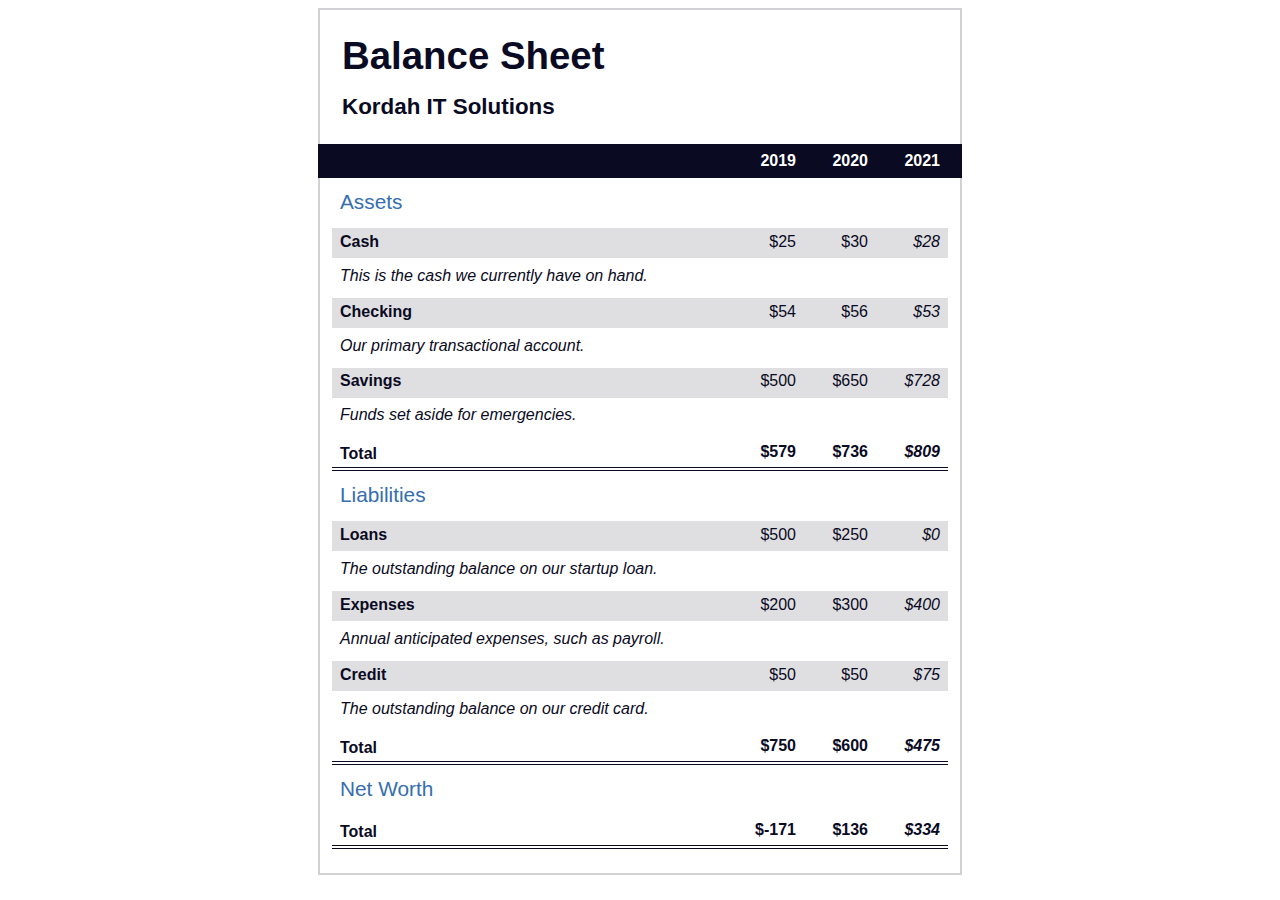
<file: Balance Sheet/index.html>
<!DOCTYPE html>
<html lang="en">
  <head>
    <meta charset="UTF-8">
    <meta name="viewport" content="width=device-width, initial-scale=1.0">
    <title>Balance Sheet</title>
    <link rel="stylesheet" href="./styles.css">
  </head>
  <body>
    <main>
      <section>
        <h1>
          <span class="flex">
            <span>Kordah IT Solutions</span>
            <span>Balance Sheet</span>
          </span>
        </h1>
        <div id="years" aria-hidden="true">
          <span class="year">2019</span>
          <span class="year">2020</span>
          <span class="year">2021</span>
        </div>
        <div class="table-wrap">
          <table>
            <caption>Assets</caption>
            <thead>
              <tr>
                <td></td>
                <th><span class="sr-only year">2019</span></th>
                <th><span class="sr-only year">2020</span></th>
                <th class="current"><span class="sr-only year">2021</span></th>
              </tr>
            </thead>
            <tbody>
              <tr class="data">
                <th>Cash <span class="description">This is the cash we currently have on hand.</span></th>
                <td>$25</td>
                <td>$30</td>
                <td class="current">$28</td>
              </tr>
              <tr class="data">
                <th>Checking <span class="description">Our primary transactional account.</span></th>
                <td>$54</td>
                <td>$56</td>
                <td class="current">$53</td>
              </tr>
              <tr class="data">
                <th>Savings <span class="description">Funds set aside for emergencies.</span></th>
                <td>$500</td>
                <td>$650</td>
                <td class="current">$728</td>
              </tr>
              <tr class="total">
                <th>Total <span class="sr-only">Assets</span></th>
                <td>$579</td>
                <td>$736</td>
                <td class="current">$809</td>
              </tr>
            </tbody>
          </table>
          <table>
            <caption>Liabilities</caption>
            <thead>
              <tr>
              <td></td>
              <th><span class="sr-only">2019</span></th>
              <th><span class="sr-only">2020</span></th>
              <th><span class="sr-only">2021</span></th>
              </tr>
            </thead>
            <tbody>
              <tr class="data">
                <th>Loans <span class="description">The outstanding balance on our startup loan.</span></th>
                <td>$500</td>
                <td>$250</td>
                <td class="current">$0</td>
              </tr>
              <tr class="data">
                <th>Expenses <span class="description">Annual anticipated expenses, such as payroll.</span></th>
                <td>$200</td>
                <td>$300</td>
                <td class="current">$400</td>
              </tr>
              <tr class="data">
                <th>Credit <span class="description">The outstanding balance on our credit card.</span></th>
                <td>$50</td>
                <td>$50</td>
                <td class="current">$75</td>
              </tr>
              <tr class="total">
                <th>Total <span class="sr-only">Liabilities</span></th>
                <td>$750</td>
                <td>$600</td>
                <td class="current">$475</td>
              </tr>
            </tbody>
          </table>
          <table>
            <caption>Net Worth</caption>
            <thead>
              <tr>
              <td></td>
              <th><span class="sr-only">2019</span></th>
              <th><span class="sr-only">2020</span></th>
              <th><span class="sr-only">2021</span></th>
              </tr>
            </thead>
            <tbody>
              <tr class="total">
                <th>Total <span class="sr-only">Net Worth</span></th>
                <td>$-171</td>
                <td>$136</td>
                <td class="current">$334</td>
              </tr>
            </tbody>
          </table>
        </div>
      </section>
    </main>
  </body>
</html>
</file>
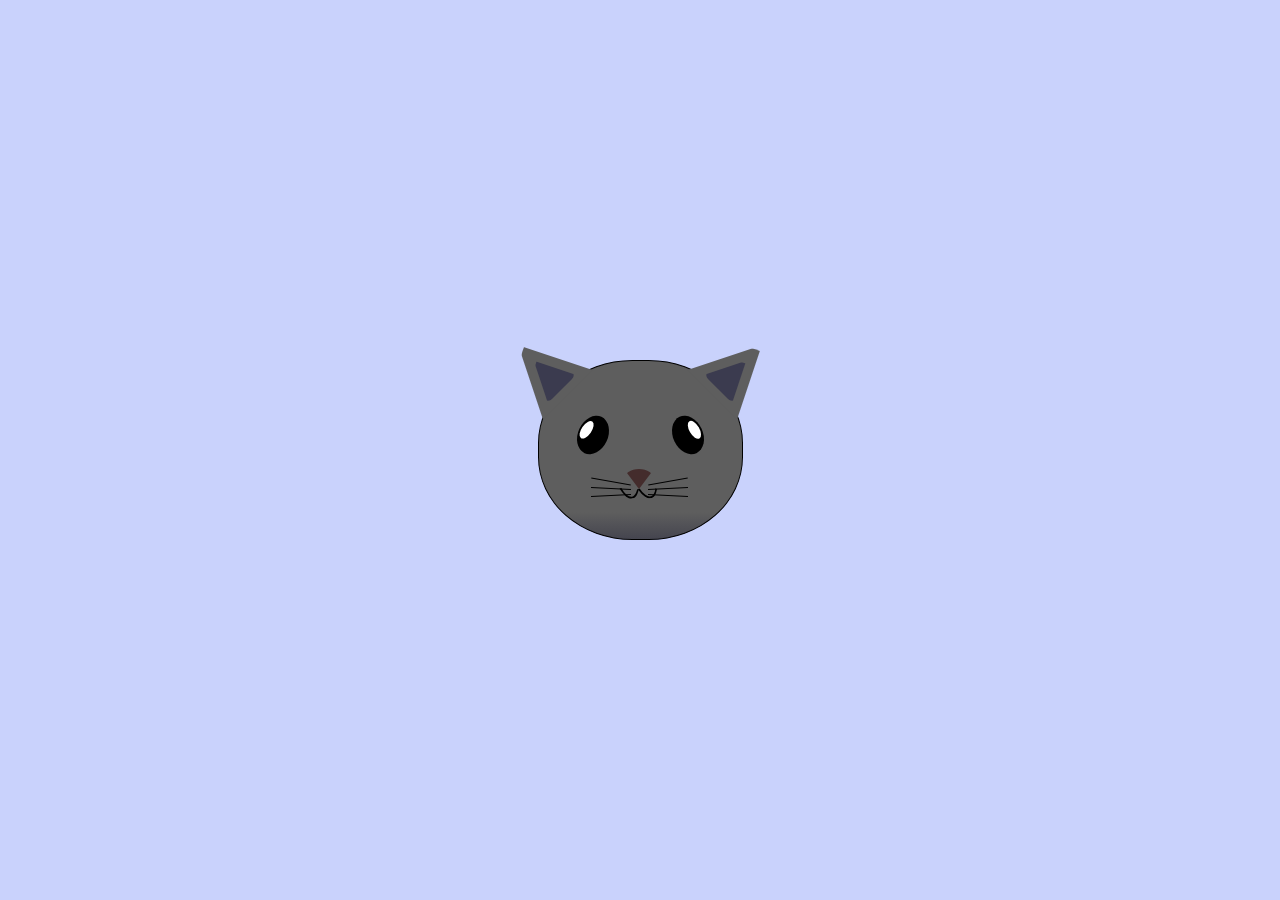
<file: Cat Face/index.html>
<!DOCTYPE html>
<html lang="en">
<head>
    <meta charset="UTF-8">
    <title>fCC Cat Painting</title>
    <link rel="stylesheet" href="./styles.css">
</head>
<body>
    <main>
      <div class="cat-head">
        <div class="cat-ears">
          <div class="cat-left-ear">
            <div class="cat-left-inner-ear"></div>
          </div>
          <div class="cat-right-ear">
            <div class="cat-right-inner-ear"></div>
          </div>
        </div>

        <div class="cat-eyes">
          <div class="cat-left-eye">
            <div class="cat-left-inner-eye"></div>
          </div>
          <div class="cat-right-eye">
            <div class="cat-right-inner-eye"></div>
          </div>
        </div>
        
        <div class="cat-nose"></div>

        <div class="cat-mouth">
          <div class="cat-mouth-line-left"></div>
          <div class="cat-mouth-line-right"></div>
        </div>

        <div class="cat-whiskers">
          <div class="cat-whiskers-left">
            <div class="cat-whisker-left-top"></div>
            <div class="cat-whisker-left-middle"></div>
            <div class="cat-whisker-left-bottom"></div>
          </div>
          <div class="cat-whiskers-right">
            <div class="cat-whisker-right-top"></div>
            <div class="cat-whisker-right-middle"></div>
            <div class="cat-whisker-right-bottom"></div>
          </div>
        </div>

      </div>
    </main>
</body>
</html>
</file>
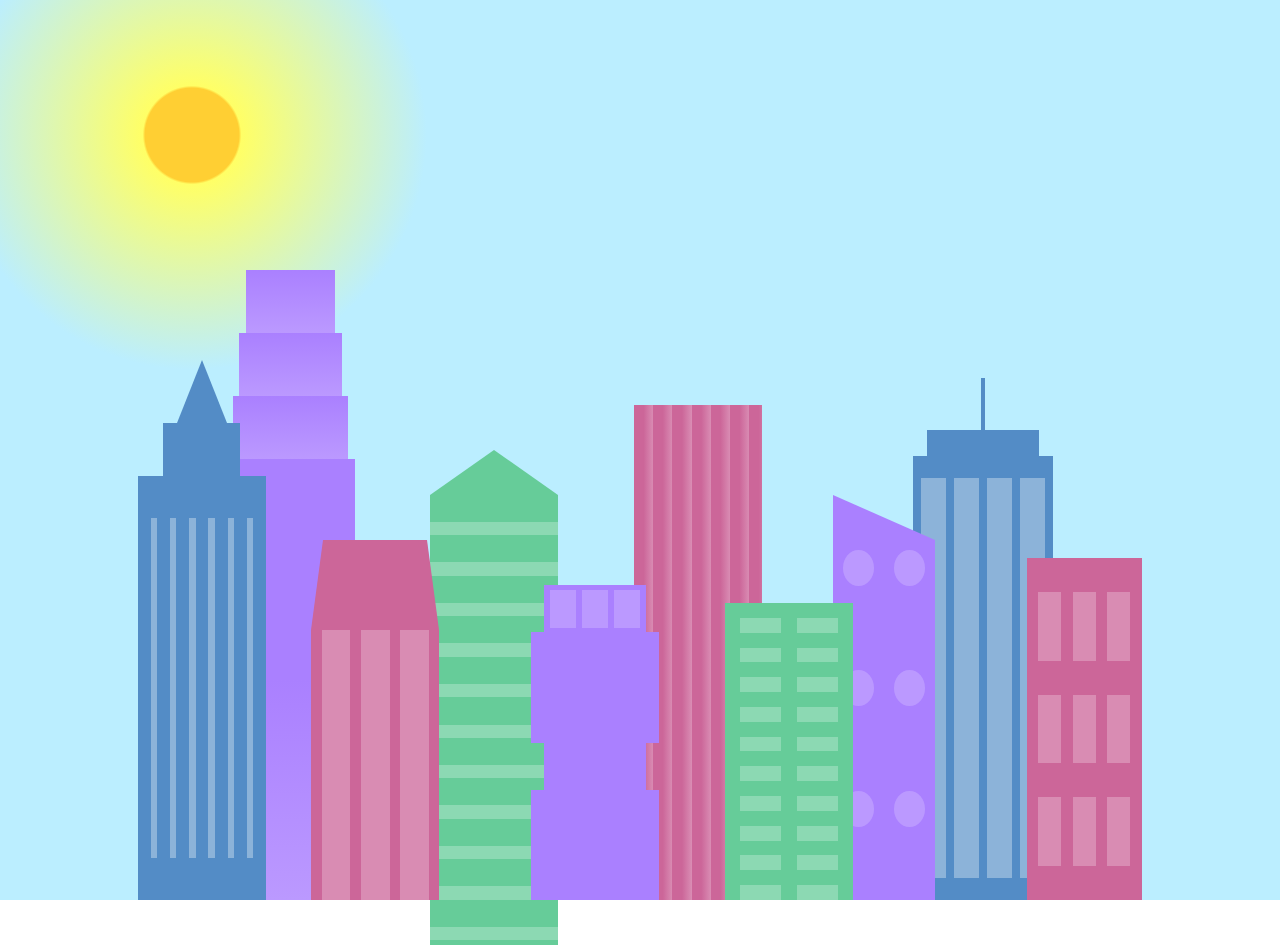
<file: City Skyline/index.html>
<!DOCTYPE html>
<html lang="en">    
  <head>
    <meta charset="UTF-8">
    <title>City Skyline</title>
    <link href="styles.css" rel="stylesheet" />   
  </head>

  <body>
    <div class="background-buildings sky">
      <div></div>
      <div></div>
      <div class="bb1 building-wrap">
        <div class="bb1a bb1-window"></div>
        <div class="bb1b bb1-window"></div>
        <div class="bb1c bb1-window"></div>
        <div class="bb1d"></div>
      </div>
      <div class="bb2">
        <div class="bb2a"></div>
        <div class="bb2b"></div>
      </div>
      <div class="bb3"></div>
      <div></div>
      <div class="bb4 building-wrap">
        <div class="bb4a"></div>
        <div class="bb4b"></div>
        <div class="bb4c window-wrap">
          <div class="bb4-window"></div>
          <div class="bb4-window"></div>
          <div class="bb4-window"></div>
          <div class="bb4-window"></div>
        </div>
      </div>
      <div></div>
      <div></div>
    </div>

    <div class="foreground-buildings">
      <div></div>
      <div></div>
      <div class="fb1 building-wrap">
        <div class="fb1a"></div>
        <div class="fb1b"></div>
        <div class="fb1c"></div>
      </div>
      <div class="fb2">
        <div class="fb2a"></div>
        <div class="fb2b window-wrap">
          <div class="fb2-window"></div>
          <div class="fb2-window"></div>
          <div class="fb2-window"></div>
        </div>
      </div>
      <div></div>
      <div class="fb3 building-wrap">
        <div class="fb3a window-wrap">
          <div class="fb3-window"></div>
          <div class="fb3-window"></div>
          <div class="fb3-window"></div>
        </div>
        <div class="fb3b"></div>
        <div class="fb3a"></div>
        <div class="fb3b"></div>
      </div>
      <div class="fb4">
        <div class="fb4a"></div>
        <div class="fb4b">
          <div class="fb4-window"></div>
          <div class="fb4-window"></div>
          <div class="fb4-window"></div>
          <div class="fb4-window"></div>
          <div class="fb4-window"></div>
          <div class="fb4-window"></div>
        </div>
      </div>
      <div class="fb5"></div>
      <div class="fb6"></div>
      <div></div>
      <div></div>
    </div>
  </body>
</html>
</file>
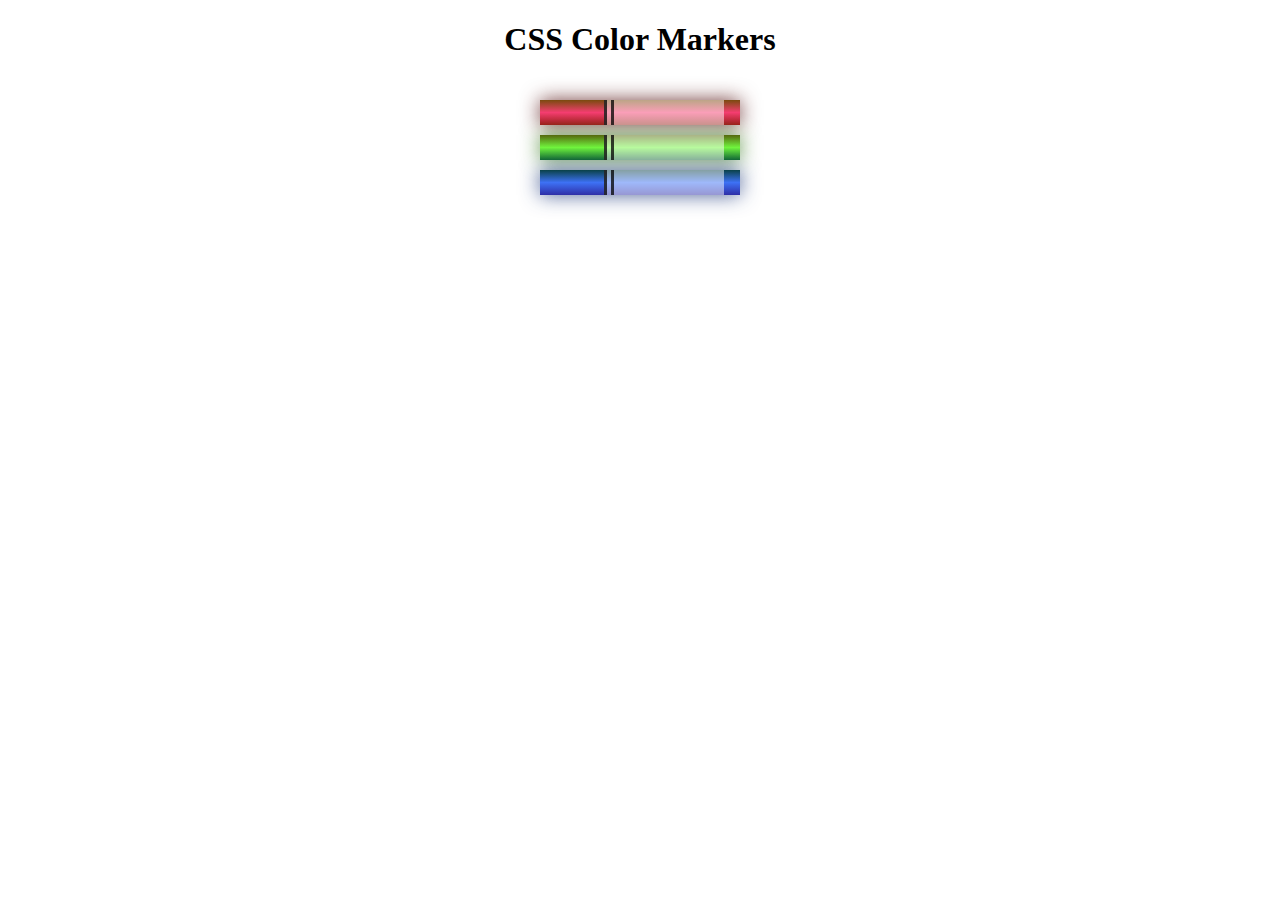
<file: Color Markers/index.html>
<!DOCTYPE html>
<html lang="en">
  <head>
    <meta charset="utf-8">
    <meta name="viewport" content="width=device-width, initial-scale=1.0">
    <title>Colored Markers</title>
    <link rel="stylesheet" href="styles.css">
  </head>
  <body>
    <h1>CSS Color Markers</h1>
    <div class="container">
      <div class="marker red">
        <div class="cap"></div>
        <div class="sleeve"></div>
      </div>
      <div class="marker green">
        <div class="cap"></div>
        <div class="sleeve"></div>
      </div>
      <div class="marker blue">
        <div class="cap"></div>
        <div class="sleeve"></div>
      </div>
    </div>
  </body>
</html>
</file>
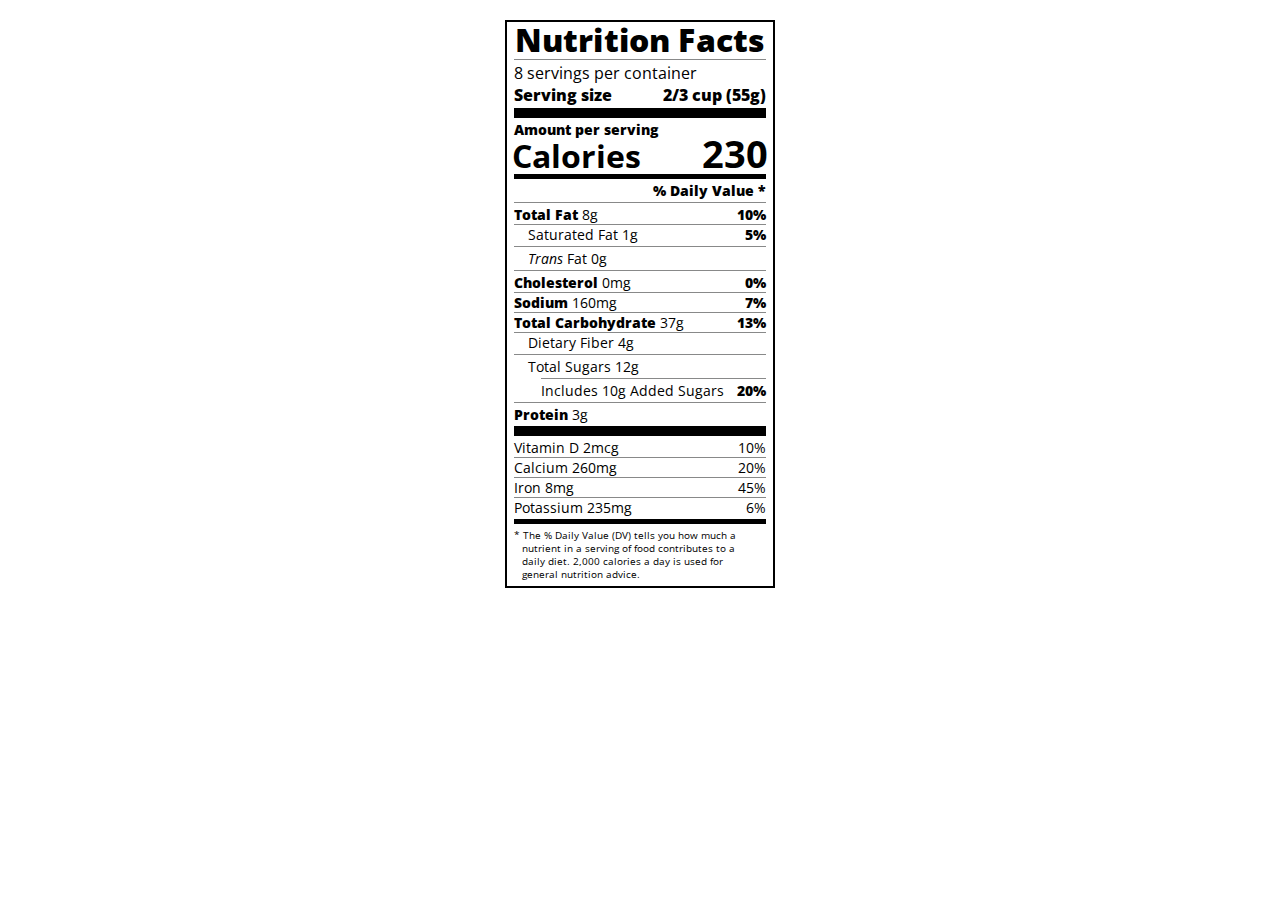
<file: Nutrition Label/index.html>
<!DOCTYPE html>
<html lang="en">

<head>
  <meta charset="UTF-8">
  <title>Nutrition Label</title>
  <link href="https://fonts.googleapis.com/css?family=Open+Sans:400,700,800" rel="stylesheet">
  <link href="./styles.css" rel="stylesheet">
</head>

<body>
  <div class="label">
    <header>
      <h1 class="bold">Nutrition Facts</h1>
      <div class="divider"></div>
      <p>8 servings per container</p>
      <p class="bold">Serving size <span>2/3 cup (55g)</span></p>
    </header>
    <div class="divider large"></div>
    <div class="calories-info">
      <div class="left-container">
        <h2 class="bold small-text">Amount per serving</h2>
        <p>Calories</p>
      </div>
      <span>230</span>
    </div>
    <div class="divider medium"></div>
    <div class="daily-value small-text">
      <p class="bold right no-divider">% Daily Value *</p>
      <div class="divider"></div>
      <p><span><span class="bold">Total Fat</span> 8g</span> <span class="bold">10%</span></p>
      <p class="indent no-divider">Saturated Fat 1g <span class="bold">5%</span></p>
      <div class="divider"></div>
      <p class="indent no-divider"><span><i>Trans</i> Fat 0g</span></p>
      <div class="divider"></div>
      <p><span><span class="bold">Cholesterol</span> 0mg</span> <span class="bold">0%</span></p>
      <p><span><span class="bold">Sodium</span> 160mg</span> <span class="bold">7%</span></p>
      <p><span><span class="bold">Total Carbohydrate</span> 37g</span> <span class="bold">13%</span></p>
      <p class="indent no-divider">Dietary Fiber 4g</p>
      <div class="divider"></div>
      <p class="indent no-divider">Total Sugars 12g</p>
      <div class="divider double-indent"></div>
      <p class="double-indent no-divider">Includes 10g Added Sugars <span class="bold">20%</span></p>
      <div class="divider"></div>
      <p class="no-divider"><span><span class="bold">Protein</span> 3g</span></p>
      <div class="divider large"></div>
      <p>Vitamin D 2mcg <span>10%</span></p>
      <p>Calcium 260mg <span>20%</span></p>
      <p>Iron 8mg <span>45%</span></p>
      <p class="no-divider">Potassium 235mg <span>6%</span></p>
    </div>
    <div class="divider medium"></div>
    <p class="note">* The % Daily Value (DV) tells you how much a nutrient in a serving of food contributes to a daily
      diet. 2,000 calories a day is used for general nutrition advice.</p>
  </div>
</body>
</html>
</file>
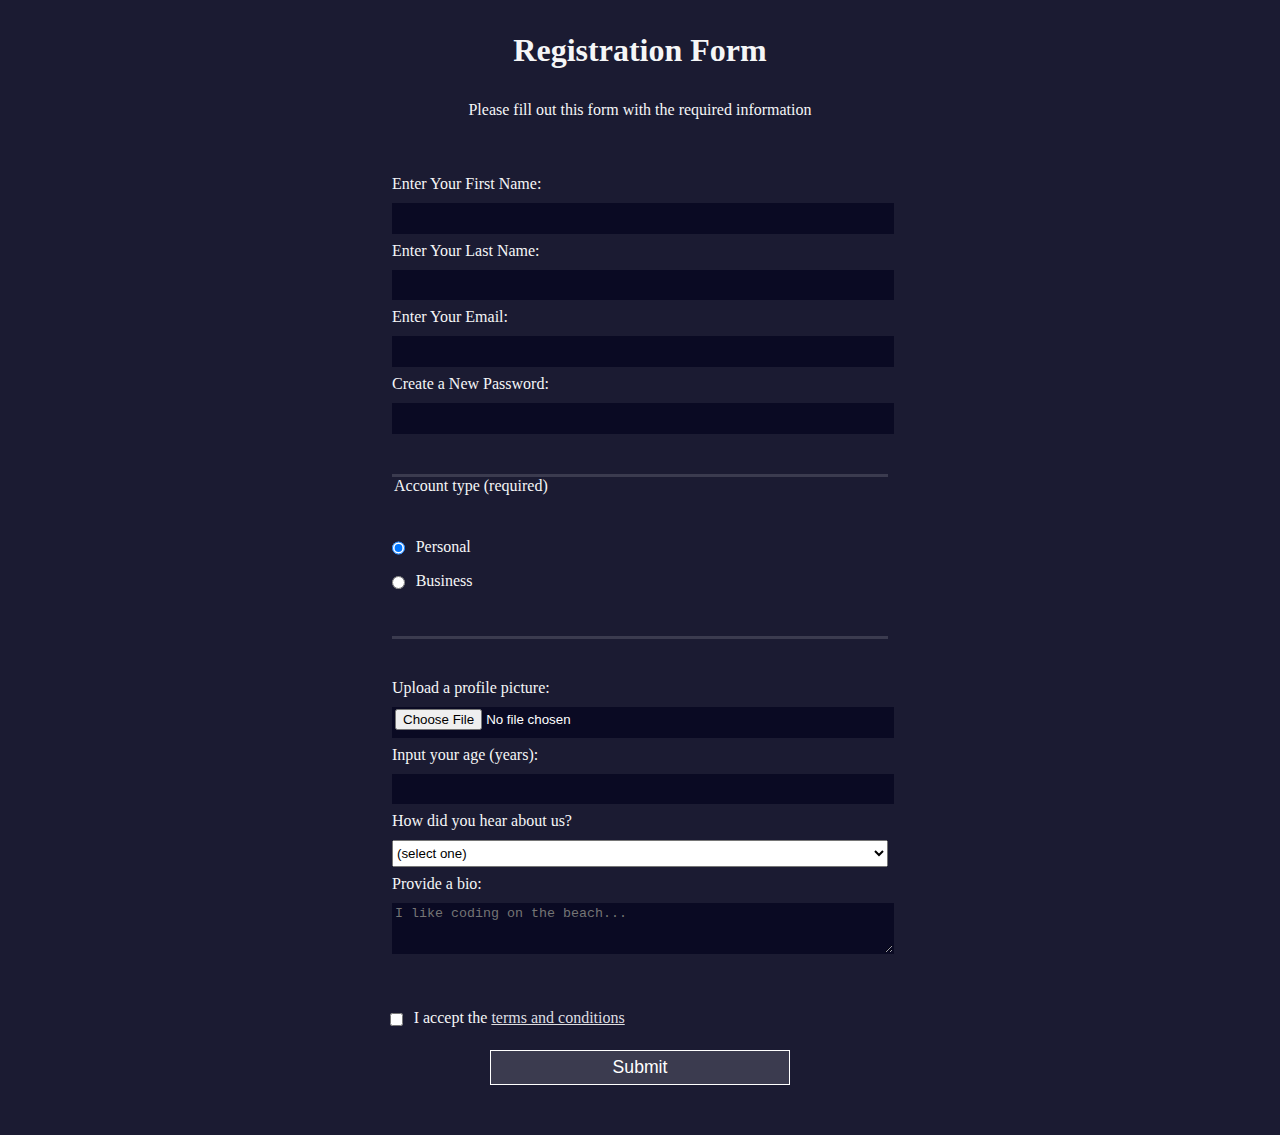
<file: Registration Form/index.html>
<!DOCTYPE html>
<html lang="en">
  <head>
    <meta charset="UTF-8">
    <title>Registration Form</title>
    <link rel="stylesheet" href="styles.css" />
  </head>
  <body>
    <h1>Registration Form</h1>
    <p>Please fill out this form with the required information</p>
    <form method="post" action='https://register-demo.freecodecamp.org'>
      <fieldset>
        <label for="first-name">Enter Your First Name: <input id="first-name" name="first-name" type="text" required /></label>
        <label for="last-name">Enter Your Last Name: <input id="last-name" name="last-name" type="text" required /></label>
        <label for="email">Enter Your Email: <input id="email" name="email" type="email" required /></label>
        <label for="new-password">Create a New Password: <input id="new-password" name="new-password" type="password" pattern="[a-z0-5]{8,}" required /></label>
      </fieldset>
      <fieldset>
        <legend>Account type (required)</legend>
        <label for="personal-account"><input id="personal-account" type="radio" name="account-type" class="inline" checked /> Personal</label>
        <label for="business-account"><input id="business-account" type="radio" name="account-type" class="inline" /> Business</label>
      </fieldset>
      <fieldset>
        <label for="profile-picture">Upload a profile picture: <input id="profile-picture" type="file" name="file" /></label>
        <label for="age">Input your age (years): <input id="age" type="number" name="age" min="13" max="120" /></label>
        <label for="referrer">How did you hear about us?
          <select id="referrer" name="referrer">
            <option value="">(select one)</option>
            <option value="1">freeCodeCamp News</option>
            <option value="2">freeCodeCamp YouTube Channel</option>
            <option value="3">freeCodeCamp Forum</option>
            <option value="4">Other</option>
          </select>
        </label>
        <label for="bio">Provide a bio:
          <textarea id="bio" name="bio" rows="3" cols="30" placeholder="I like coding on the beach..."></textarea>
        </label>
      </fieldset>
      <label for="terms-and-conditions">
        <input class="inline" id="terms-and-conditions" type="checkbox" required name="terms-and-conditions" /> I accept the <a href="https://www.freecodecamp.org/news/terms-of-service/">terms and conditions</a>
      </label>
      <input type="submit" value="Submit" />
    </form>
  </body>
</html>
</file>
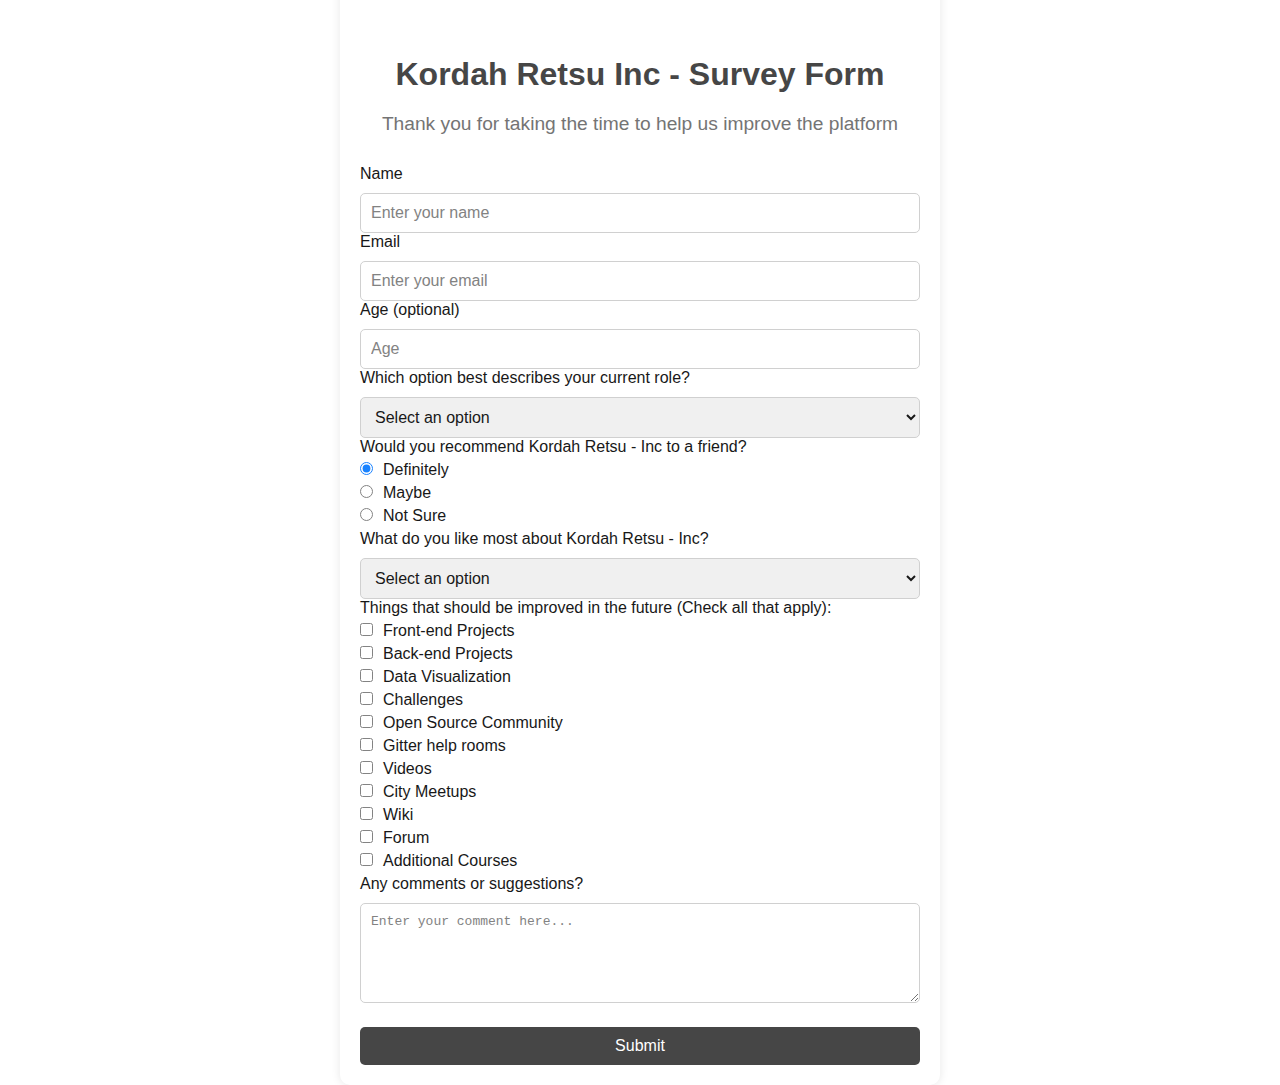
<file: Survey Form/index.html>
<!DOCTYPE html>
<html lang="en">
<head>
    <meta charset="UTF-8">
    <meta name="viewport" content="width=device-width, initial-scale=1.0">
    <title>Survey Form</title>
    <link rel="stylesheet" href="styles.css">
</head>
<body>
    <div class="container">
        <header>
            <h1 id="title">Kordah Retsu Inc - Survey Form</h1>
            <p id="description">Thank you for taking the time to help us improve the platform</p>
        </header>

        <form id="survey-form">
            <div class="form-group">
                <label id="name-label" for="name">Name</label>
                <input id="name" type="text" name="name" placeholder="Enter your name" required>
            </div>

            <div class="form-group">
                <label id="email-label" for="email">Email</label>
                <input id="email" type="email" name="email" placeholder="Enter your email" required>
            </div>

            <div class="form-group">
                <label id="number-label" for="age">Age <span>(optional)</span></label>
                <input id="age" type="number" name="age" min="10" max="99" placeholder="Age">
            </div>

            <div class="form-group">
                <label for="role">Which option best describes your current role?</label>
                <select id="dropdown" name="role" required>
                    <option disabled selected value>Select an option</option>
                    <option value="student">Student</option>
                    <option value="job">Full Time Job</option>
                    <option value="learner">Full Time Learner</option>
                    <option value="preferNo">Prefer not to say</option>
                    <option value="other">Other</option>
                </select>
            </div>

            <div class="form-group">
                <label for="recommend">Would you recommend Kordah Retsu - Inc to a friend?</label>
                <label><input name="user-recommend" value="definitely" type="radio" class="input-radio" checked>Definitely</label>
                <label><input name="user-recommend" value="maybe" type="radio" class="input-radio">Maybe</label>
                <label><input name="user-recommend" value="not-sure" type="radio" class="input-radio">Not Sure</label>
            </div>

            <div class="form-group">
                <label for="most-like">What do you like most about Kordah Retsu - Inc?</label>
                <select id="most-like" name="mostLike" required>
                    <option disabled selected value>Select an option</option>
                    <option value="challenges">Challenges</option>
                    <option value="projects">Projects</option>
                    <option value="community">Community</option>
                    <option value="openSource">Open Source</option>
                </select>
            </div>

            <div class="form-group">
                <label for="improve">Things that should be improved in the future (Check all that apply):</label>
                <label><input name="prefer" value="front-end-projects" type="checkbox" class="input-checkbox">Front-end Projects</label>
                <label><input name="prefer" value="back-end-projects" type="checkbox" class="input-checkbox">Back-end Projects</label>
                <label><input name="prefer" value="data-visualization" type="checkbox" class="input-checkbox">Data Visualization</label>
                <label><input name="prefer" value="challenges" type="checkbox" class="input-checkbox">Challenges</label>
                <label><input name="prefer" value="open-source-community" type="checkbox" class="input-checkbox">Open Source Community</label>
                <label><input name="prefer" value="gitter-help-rooms" type="checkbox" class="input-checkbox">Gitter help rooms</label>
                <label><input name="prefer" value="videos" type="checkbox" class="input-checkbox">Videos</label>
                <label><input name="prefer" value="city-meetups" type="checkbox" class="input-checkbox">City Meetups</label>
                <label><input name="prefer" value="wiki" type="checkbox" class="input-checkbox">Wiki</label>
                <label><input name="prefer" value="forum" type="checkbox" class="input-checkbox">Forum</label>
                <label><input name="prefer" value="additional-courses" type="checkbox" class="input-checkbox">Additional Courses</label>
            </div>

            <div class="form-group">
                <label for="comments">Any comments or suggestions?</label>
                <textarea id="comments" class="input-textarea" name="comment" placeholder="Enter your comment here..."></textarea>
            </div>

            <div class="form-group">
                <button type="submit" id="submit">Submit</button>
            </div>
        </form>
    </div>
</body>
</html>
</file>
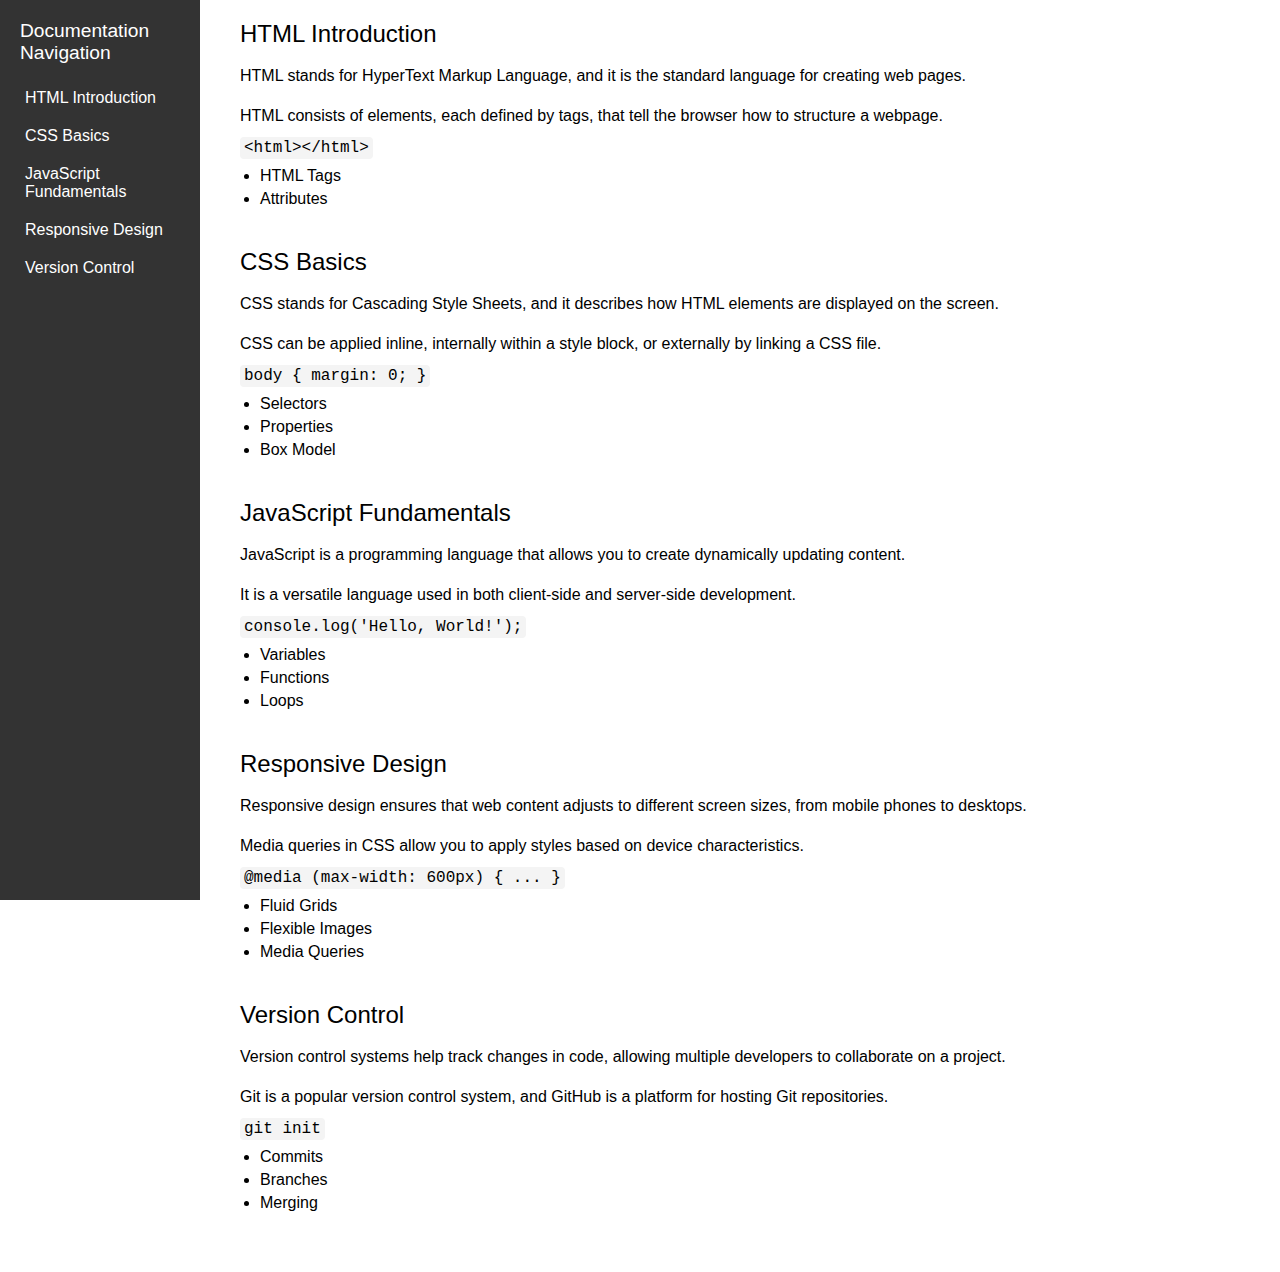
<file: Technical Documentation Page/index.html>
<!DOCTYPE html>
<html lang="en">
<head>
  <meta charset="UTF-8">
  <meta name="viewport" content="width=device-width, initial-scale=1.0">
  <title>Technical Documentation</title>
  <link rel="stylesheet" href="styles.css">
</head>
<body>
  <!-- Navigation bar -->
  <nav id="navbar">
    <header>Documentation Navigation</header>
    <a class="nav-link" href="#HTML_Introduction">HTML Introduction</a>
    <a class="nav-link" href="#CSS_Basics">CSS Basics</a>
    <a class="nav-link" href="#JavaScript_Fundamentals">JavaScript Fundamentals</a>
    <a class="nav-link" href="#Responsive_Design">Responsive Design</a>
    <a class="nav-link" href="#Version_Control">Version Control</a>
  </nav>

  <!-- Main content -->
  <main id="main-doc">
    <!-- Section 1 -->
    <section class="main-section" id="HTML_Introduction">
      <header>HTML Introduction</header>
      <p>HTML stands for HyperText Markup Language, and it is the standard language for creating web pages.</p>
      <p>HTML consists of elements, each defined by tags, that tell the browser how to structure a webpage.</p>
      <code>&lt;html&gt;&lt;/html&gt;</code>
      <ul>
        <li>HTML Tags</li>
        <li>Attributes</li>
      </ul>
    </section>

    <!-- Section 2 -->
    <section class="main-section" id="CSS_Basics">
      <header>CSS Basics</header>
      <p>CSS stands for Cascading Style Sheets, and it describes how HTML elements are displayed on the screen.</p>
      <p>CSS can be applied inline, internally within a style block, or externally by linking a CSS file.</p>
      <code>body { margin: 0; }</code>
      <ul>
        <li>Selectors</li>
        <li>Properties</li>
        <li>Box Model</li>
      </ul>
    </section>

    <!-- Section 3 -->
    <section class="main-section" id="JavaScript_Fundamentals">
      <header>JavaScript Fundamentals</header>
      <p>JavaScript is a programming language that allows you to create dynamically updating content.</p>
      <p>It is a versatile language used in both client-side and server-side development.</p>
      <code>console.log('Hello, World!');</code>
      <ul>
        <li>Variables</li>
        <li>Functions</li>
        <li>Loops</li>
      </ul>
    </section>

    <!-- Section 4 -->
    <section class="main-section" id="Responsive_Design">
      <header>Responsive Design</header>
      <p>Responsive design ensures that web content adjusts to different screen sizes, from mobile phones to desktops.</p>
      <p>Media queries in CSS allow you to apply styles based on device characteristics.</p>
      <code>@media (max-width: 600px) { ... }</code>
      <ul>
        <li>Fluid Grids</li>
        <li>Flexible Images</li>
        <li>Media Queries</li>
      </ul>
    </section>

    <!-- Section 5 -->
    <section class="main-section" id="Version_Control">
      <header>Version Control</header>
      <p>Version control systems help track changes in code, allowing multiple developers to collaborate on a project.</p>
      <p>Git is a popular version control system, and GitHub is a platform for hosting Git repositories.</p>
      <code>git init</code>
      <ul>
        <li>Commits</li>
        <li>Branches</li>
        <li>Merging</li>
      </ul>
    </section>
  </main>

  <script>
    document.querySelectorAll('a.nav-link').forEach(anchor => {
      anchor.addEventListener('click', function(e) {
        e.preventDefault();
        document.querySelector(this.getAttribute('href')).scrollIntoView({
          behavior: 'smooth'
        });
      });
    });
  </script>
</body>
</html>
</file>
<file: Balance Sheet/styles.css>
span[class~="sr-only"] {
    border: 0 !important;
    clip: rect(1px, 1px, 1px, 1px) !important;
    clip-path: inset(50%) !important;
    height: 1px !important;
    width: 1px !important;
    position: absolute !important;
    overflow: hidden !important;
    white-space: nowrap !important;
    padding: 0 !important;
    margin: -1px !important;
  }
  
  html {
    box-sizing: border-box;
  }
  
  body {
    font-family: sans-serif;
    color: #0a0a23;
  }
  
  h1 {
    max-width: 37.25rem;
    margin: 0 auto;
    padding: 1.5rem 1.25rem;
  }
  
  h1 .flex {
    display: flex;
    flex-direction: column-reverse;
    gap: 1rem;
  }
  
  h1 .flex span:first-of-type {
    font-size: 0.7em;
  }
  
  h1 .flex span:last-of-type {
    font-size: 1.2em;
  }
  
  section {
    max-width: 40rem;
    margin: 0 auto;
    border: 2px solid #d0d0d5;
  }
  
  #years {
    display: flex;
    justify-content: flex-end;
    position: sticky;
    z-index: 999;
    top: 0;
    background: #0a0a23;
    color: #fff;
    padding: 0.5rem calc(1.25rem + 2px) 0.5rem 0;
    margin: 0 -2px;
  }
  
  #years span[class] {
    font-weight: bold;
    width: 4.5rem;
    text-align: right;
  }
  
  .table-wrap {
    padding: 0 0.75rem 1.5rem 0.75rem;
  }
  
  table {
    border-collapse: collapse;
    border: 0;
    width: 100%;
    position: relative;
    margin-top: 3rem;
  }
  
  table caption {
    color: #356eaf;
    font-size: 1.3em;
    font-weight: normal;
    position: absolute;
    top: -2.25rem;
    left: 0.5rem;
  }
  
  tbody td {
    width: 100vw;
    min-width: 4rem;
    max-width: 4rem;
  }
  
  tbody th {
    width: calc(100% - 12rem);
  }
  
  tr[class="total"] {
    border-bottom: 4px double #0a0a23;
    font-weight: bold;
  }
  
  tr[class="total"] th {
    text-align: left;
    padding: 0.5rem 0 0.25rem 0.5rem;
  }
  
  tr.total td {
    text-align: right;
    padding: 0 0.25rem;
  }
  
  tr.total td:nth-of-type(3) {
    padding-right: 0.5rem;
  }
  
  tr.total:hover {
    background-color: #99c9ff;
  }
  
  td.current {
    font-style: italic;
  }
  
  tr.data {
    background-image: linear-gradient(to bottom, #dfdfe2 1.845rem, white 1.845rem);
  }
  
  tr.data th {
    text-align: left;
    padding-top: 0.3rem;
    padding-left: 0.5rem;
  }
  
  tr.data th .description {
    display: block;
    font-weight: normal;
    font-style: italic;
    padding: 1rem 0 0.75rem;
    margin-right: -13.5rem;
  }
  
  tr.data td {
    vertical-align: top;
    padding: 0.3rem 0.25rem 0;
    text-align: right;
  }
  
  tr.data td:last-of-type{
    padding-right:0.5rem;
  }
</file>
<file: Cat Face/styles.css>
* {
    box-sizing: border-box;
  }
  
  body {
    background-color: #c9d2fc;
  }
  
  .cat-head {
    position: absolute;
    right: 0;
    left: 0;
    top: 0;
    bottom: 0;
    margin: auto;
    background: linear-gradient(#5e5e5e 85%, #45454f 100%);
    width: 205px;
    height: 180px;
    border: 1px solid #000;
    border-radius: 46%;
  }
  
  .cat-left-ear {
    position: absolute;
    top: -26px;
    left: -31px;
    z-index: 1;
    border-top-left-radius: 90px;
    border-top-right-radius: 10px;
    transform: rotate(-45deg);
    border-left: 35px solid transparent;
    border-right: 35px solid transparent;
    border-bottom: 70px solid #5e5e5e;
  }
  
  .cat-right-ear {
    position: absolute;
    top: -26px;
    left: 163px;
    z-index: 1;
    transform: rotate(45deg);
    border-top-left-radius: 90px;
    border-top-right-radius: 10px;
    border-left: 35px solid transparent;
    border-right: 35px solid transparent;
    border-bottom: 70px solid #5e5e5e;
  }
  
  .cat-left-inner-ear {
    position: absolute;
    top: 22px;
    left: -20px;
    border-top-left-radius: 90px;
    border-top-right-radius: 10px;
    border-bottom-right-radius: 40%;
    border-bottom-left-radius: 40%;
    border-left: 20px solid transparent;
    border-right: 20px solid transparent;
    border-bottom: 40px solid #3b3b4f;
  }
  
  .cat-right-inner-ear {
    position: absolute;
    top: 22px;
    left: -20px;
    border-top-left-radius: 90px;
    border-top-right-radius: 10px;
    border-bottom-right-radius: 40%;
    border-bottom-left-radius: 40%;
    border-left: 20px solid transparent;
    border-right: 20px solid transparent;
    border-bottom: 40px solid #3b3b4f;
  }
  
  .cat-left-eye {
    position: absolute;
    top: 54px;
    left: 39px;
    border-radius: 60%;
    transform: rotate(25deg);
    width: 30px;
    height: 40px;
    background-color: #000;
  }
  
  .cat-right-eye {
    position: absolute;
    top: 54px;
    left: 134px;
    border-radius: 60%;
    transform: rotate(-25deg);
    width: 30px;
    height: 40px;
    background-color: #000;
  }
  
  .cat-left-inner-eye {
    position: absolute;
    top: 8px;
    left: 2px;
    width: 10px;
    height: 20px;
    transform: rotate(10deg);
    background-color: #fff;
    border-radius: 60%;
  }
  
  .cat-right-inner-eye {
    position: absolute;
    top: 8px;
    left: 18px;
    transform: rotate(-5deg);
    width: 10px;
    height: 20px;
    background-color: #fff;
    border-radius: 60%;
  }
  
  .cat-nose {
    position: absolute;
    top: 108px;
    left: 85px;
    border-top-left-radius: 50%;
    border-bottom-right-radius: 50%;
    border-bottom-left-radius: 50%;
    transform: rotate(180deg);
    border-left: 15px solid transparent;
    border-right: 15px solid transparent;
    border-bottom: 20px solid #442c2c;
  }
  
  .cat-mouth div {
    width: 30px;
    height: 50px;
    border: 2px solid #000;
    border-radius: 190%/190px 150px 0 0;
    border-color: black transparent transparent transparent;
  }
  
  .cat-mouth-line-left {
    position: absolute;
    top: 88px;
    left: 74px;
    transform: rotate(170deg);
  }
  
  .cat-mouth-line-right {
    position: absolute;
    top: 88px;
    left: 91px;
    transform: rotate(165deg);
  }
  
  .cat-whiskers-left div {
    width: 40px;
    height: 1px;
    background-color: #000;
  }
  
  .cat-whiskers-right div {
    width: 40px;
    height: 1px;
    background-color: #000;
  }
  
  .cat-whisker-left-top {
    position: absolute;
    top: 120px;
    left: 52px;
    transform: rotate(10deg);
  }
  
  .cat-whisker-left-middle {
    position: absolute;
    top: 127px;
    left: 52px;
    transform: rotate(3deg);
  }
  
  .cat-whisker-left-bottom {
    position: absolute;
    top: 134px;
    left: 52px;
    transform: rotate(-3deg);
  }
  
  .cat-whisker-right-top {
    position: absolute;
    top: 120px;
    left: 109px;
    transform: rotate(-10deg);
  }
  
  .cat-whisker-right-middle {
    position: absolute;
    top: 127px;
    left: 109px;
    transform: rotate(-3deg);
  }
  
  .cat-whisker-right-bottom {
    position: absolute;
    top: 134px;
    left: 109px;
    transform:rotate(3deg)
  }
</file>
<file: City Skyline/styles.css>
:root {
    --building-color1: #aa80ff;
    --building-color2: #66cc99;
    --building-color3: #cc6699;
    --building-color4: #538cc6;
    --window-color1: #bb99ff;
    --window-color2: #8cd9b3;
    --window-color3: #d98cb3;
    --window-color4: #8cb3d9;
  }
  
  * {
    box-sizing: border-box;
  }
  
  body {
    height: 100vh;
    margin: 0;
    overflow: hidden;
  }
  
  .background-buildings, .foreground-buildings {
    width: 100%;
    height: 100%;
    display: flex;
    align-items: flex-end;
    justify-content: space-evenly;
    position: absolute;
    top: 0;
  }
  
  .building-wrap {
    display: flex;
    flex-direction: column;
    align-items: center;
  }
  
  .window-wrap {
    display: flex;
    align-items: center;
    justify-content: space-evenly;
  }
  
  .sky {
    background: radial-gradient(
        closest-corner circle at 15% 15%,
        #ffcf33,
        #ffcf33 20%,
        #ffff66 21%,
        #bbeeff 100%
      );
  }
  
  /* BACKGROUND BUILDINGS - "bb" stands for "background building" */
  .bb1 {
    width: 10%;
    height: 70%;
  }
  
  .bb1a {
    width: 70%;
  }
    
  .bb1b {
    width: 80%;
  }
    
  .bb1c {
    width: 90%;
  }
  
  .bb1d {
    width: 100%;
    height: 70%;
    background: linear-gradient(
        var(--building-color1) 50%,
        var(--window-color1)
      );
  }
  
  .bb1-window {
    height: 10%;
    background: linear-gradient(
        var(--building-color1),
        var(--window-color1)
      );
  }
  
  .bb2 {
    width: 10%;
    height: 50%;
  }
  
  .bb2a {
    border-bottom: 5vh solid var(--building-color2);
    border-left: 5vw solid transparent;
    border-right: 5vw solid transparent;
  }
  
  .bb2b {
    width: 100%;
    height: 100%;
    background: repeating-linear-gradient(
        var(--building-color2),
        var(--building-color2) 6%,
        var(--window-color2) 6%,
        var(--window-color2) 9%
      );
  }
  
  .bb3 {
    width: 10%;
    height: 55%;
    background: repeating-linear-gradient(
        90deg,
        var(--building-color3),
        var(--building-color3),
        var(--window-color3) 15%
      );
  }
  
  .bb4 {
    width: 11%;
    height: 58%;
  }
  
  .bb4a {
    width: 3%;
    height: 10%;
    background-color: var(--building-color4);
  }
  
  .bb4b {
    width: 80%;
    height: 5%;
    background-color: var(--building-color4);
  }
    
  .bb4c {
    width: 100%;
    height: 85%;
    background-color: var(--building-color4);
  }
  
  .bb4-window {
    width: 18%;
    height: 90%;
    background-color: var(--window-color4);
  }
  
  /* FOREGROUND BUILDINGS - "fb" stands for "foreground building" */
  .fb1 {
    width: 10%;
    height: 60%;
  }
  
  .fb1a {
    border-bottom: 7vh solid var(--building-color4);
    border-left: 2vw solid transparent;
    border-right: 2vw solid transparent;
  }
  
  .fb1b {
    width: 60%;
    height: 10%;
    background-color: var(--building-color4);
  }
    
  .fb1c {
    width: 100%;
    height: 80%;
    background: repeating-linear-gradient(
        90deg,
        var(--building-color4),
        var(--building-color4) 10%,
        transparent 10%,
        transparent 15%
      ),
      repeating-linear-gradient(
        var(--building-color4),
        var(--building-color4) 10%,
        var(--window-color4) 10%,
        var(--window-color4) 90%
      );
  }
  
  .fb2 {
    width: 10%;
    height: 40%;
  }
  
  .fb2a {
    width: 100%;
    border-bottom: 10vh solid var(--building-color3);
    border-left: 1vw solid transparent;
    border-right: 1vw solid transparent;
  }
  
  .fb2b {
    width: 100%;
    height: 75%;
    background-color: var(--building-color3);
  }
  
  .fb2-window {
    width: 22%;
    height: 100%;
    background-color: var(--window-color3);
  }
  
  .fb3 {
    width: 10%;
    height: 35%;
  }
    
  .fb3a {
    width: 80%;
    height: 15%;
    background-color: var(--building-color1);
  }
    
  .fb3b {
    width: 100%;
    height: 35%;
    background-color: var(--building-color1);
  }
  
  .fb3-window {
    width: 25%;
    height: 80%;
    background-color: var(--window-color1);
  }
  
  .fb4 {
    width: 8%;
    height: 45%;
    position: relative;
    left: 10%;
  }
  
  .fb4a {
    border-top: 5vh solid transparent;
    border-left: 8vw solid var(--building-color1);
  }
  
  .fb4b {
    width: 100%;
    height: 89%;
    background-color: var(--building-color1);
    display: flex;
    flex-wrap: wrap;
  }
  
  .fb4-window {
    width: 30%;
    height: 10%;
    border-radius: 50%;
    background-color: var(--window-color1);
    margin: 10%;
  }
  
  .fb5 {
    width: 10%;
    height: 33%;
    position: relative;
    right: 10%;
    background: repeating-linear-gradient(
        var(--building-color2),
        var(--building-color2) 5%,
        transparent 5%,
        transparent 10%
      ),
      repeating-linear-gradient(
        90deg,
        var(--building-color2),
        var(--building-color2) 12%,
        var(--window-color2) 12%,
        var(--window-color2) 44%
      );
  }
  
  .fb6 {
    width: 9%;
    height: 38%;
    background: repeating-linear-gradient(
        90deg,
        var(--building-color3),
        var(--building-color3) 10%,
        transparent 10%,
        transparent 30%
      ),
      repeating-linear-gradient(
        var(--building-color3),
        var(--building-color3) 10%,
        var(--window-color3) 10%,
        var(--window-color3) 30%
      );
  }
  
  @media (max-width: 1000px) {
    :root {
      --building-color1: #000;
      --building-color2: #000;
      --building-color3: #000;
      --building-color4: #000;
      --window-color1:#777;
      --window-color2:#777;
      --window-color3:#777;
      --window-color4:#777;
    }
    .sky {
      background: radial-gradient(
          closest-corner circle at 15% 15%,
          #ccc,
          #ccc 20%,
          #445 21%,
          #223 100%
        );
    }
  }
</file>
<file: Color Markers/styles.css>
h1 {
  text-align: center;
}

.container {
  background-color: rgb(255, 255, 255);
  padding: 10px 0;
}

.marker {
  width: 200px;
  height: 25px;
  margin: 10px auto;
}

.cap {
  width: 60px;
  height: 25px;
}

.sleeve {
  width: 110px;
  height: 25px;
  background-color: rgba(255, 255, 255, 0.5);
  border-left: 10px double rgba(0, 0, 0, 0.75);
}

.cap, .sleeve {
  display: inline-block;
}

.red {
  background: linear-gradient(rgb(122, 74, 14), rgb(245, 62, 113), rgb(162, 27, 27));
  box-shadow: 0 0 20px 0 rgba(83, 14, 14, 0.8);
}

.green {
  background: linear-gradient(#55680D, #71F53E, #116C31);
  box-shadow: 0 0 20px 0 #3B7E20CC;
}

.blue {
  background: linear-gradient(hsl(186, 76%, 16%), hsl(223, 90%, 60%), hsl(240, 56%, 42%));
  box-shadow: 0 0 20px 0 hsla(223,59%,31%,0.8);
}
</file>
<file: Nutrition Label/styles.css>
* {
    box-sizing: border-box;
  }
  
  html {
    font-size: 16px;
  }
  
  body {
    font-family: 'Open Sans', sans-serif;
  }
  
  .label {
    border: 2px solid black;
    width: 270px;
    margin: 20px auto;
    padding: 0 7px;
  }
  
  header h1 {
    text-align: center;
    margin: -4px 0;
    letter-spacing: 0.15px
  }
  
  p {
    margin: 0;
    display: flex;
    justify-content: space-between;
  }
  
  .divider {
    border-bottom: 1px solid #888989;
    margin: 2px 0;
  }
  
  .bold {
    font-weight: 800;
  }
  
  .large {
    height: 10px;
  }
  
  .large, .medium {
    background-color: black;
    border: 0;
  }
  
  .medium {
    height: 5px;
  }
  
  .small-text {
    font-size: 0.85rem;
  }
  
  
  .calories-info {
    display: flex;
    justify-content: space-between;
    align-items: flex-end;
  }
  
  .calories-info h2 {
    margin: 0;
  }
  
  .left-container p {
    margin: -5px -2px;
    font-size: 2em;
    font-weight: 700;
  }
  
  .calories-info span {
    margin: -7px -2px;
    font-size: 2.4em;
    font-weight: 700;
  }
  
  .right {
    justify-content: flex-end;
  }
  
  .indent {
    margin-left: 1em;
  }
  
  .double-indent {
    margin-left: 2em;
  }
  
  .daily-value p:not(.no-divider) {
    border-bottom: 1px solid #888989;
  }
  
  .note {
    font-size: 0.6rem;
    margin: 5px 0;
    padding: 0 8px;
    text-indent: -8px;
  }
</file>
<file: Registration Form/styles.css>
body {
  width: 100%;
  height: 100vh;
  margin: 0;
  background-color: #1b1b32;
  color: #f5f6f7;
  font-family: Tahoma;
  font-size: 16px;
}

h1, p {
  margin: 1em auto;
  text-align: center;
}

form {
  width: 60vw;
  max-width: 500px;
  min-width: 300px;
  margin: 0 auto;
  padding-bottom: 2em;
}

fieldset {
  border: none;
  padding: 2rem 0;
  border-bottom: 3px solid #3b3b4f;
}

fieldset:last-of-type {
  border-bottom: none;
}

label {
  display: block;
  margin: 0.5rem 0;
}

input,
textarea,
select {
  margin: 10px 0 0 0;
  width: 100%;
  min-height: 2em;
}

input, textarea {
  background-color: #0a0a23;
  border: 1px solid #0a0a23;
  color: #ffffff;
}

.inline {
  width: unset;
  margin: 0 0.5em 0 0;
  vertical-align: middle;
}

input[type="submit"] {
  display: block;
  width: 60%;
  margin: 1em auto;
  height: 2em;
  font-size: 1.1rem;
  background-color: #3b3b4f;
  border-color: white;
  min-width: 300px;
}

input[type="file"] {
  padding: 1px 2px;
}

.inline{
  display: inline; 
}

a{
  color:#dfdfe2;
}
</file>
<file: Survey Form/styles.css>
* {
  box-sizing: border-box;
  margin: 0;
  padding: 0;
}

body {
  font-family: Arial, sans-serif;
  background-image:url(https://images.pexels.com/photos/1097456/pexels-photo-1097456.jpeg?auto=compress&cs=tinysrgb&dpr=1&w=500);
  display: flex;
  justify-content: center;
  align-items: center;
  height: 100vh;
}

.container {
  width: 100%;
  max-width: 600px;
  background-color: white;
  opacity: 90%;
  padding: 20px;
  border-radius: 10px;
  box-shadow: 0 0 10px rgba(0, 0, 0, 0.1);
}

header {
  text-align: center;
  margin-bottom: 30px;
}

#title {
  font-size: 2em;
  font-weight: Bold;
  color: #333;
  padding:20px;
  margin-top: 200px;
}

#description {
  font-size: 1.2em;
  color: #666;
}

.form-group {
  margin: auto;
}

label {
  display: block;
  font-size: 1em;
  margin-bottom: 5px;
}

input[type="text"],
input[type="email"],
input[type="number"],
select,
textarea {
  width: 100%;
  padding: 10px;
  margin-top: 5px;
  border: 1px solid #ccc;
  border-radius: 5px;
  font-size: 1em;
}

textarea {
  height: 100px;
}

input[type="radio"],
input[type="checkbox"] {
  margin-right: 10px;
}

button {
  display: block;
  width: 100%;
  padding: 10px;
  background-color: #333;
  color: white;
  border: none;
  border-radius: 5px;
  font-size: 1em;
  cursor: pointer;
  margin-top: 20px;
}

button:hover {
  background-color: #555;
}
</file>
<file: Technical Documentation Page/styles.css>
/* General body styling */
body {
    font-family: Arial, sans-serif;
    display: flex;
    margin: 0;
  }
  
  /* Navigation bar styling */
  #navbar {
    width: 200px;
    position: fixed;
    top: 0;
    left: 0;
    bottom: 0;
    background-color: #333;
    color: white;
    padding: 20px;
    box-sizing: border-box;
  }
  
  #navbar header {
    font-size: 1.2em;
    margin-bottom: 20px;
  }
  
  #navbar a {
    display: block;
    color: white;
    text-decoration: none;
    margin: 10px 0;
    padding: 5px;
    font-size: 1em;
  }
  
  #navbar a:hover {
    background-color: #444;
  }
  
  /* Main content styling */
  #main-doc {
    margin-left: 220px;
    padding: 20px;
    box-sizing: border-box;
  }
  
  section {
    margin-bottom: 40px;
  }
  
  section header {
    font-size: 1.5em;
    margin-bottom: 10px;
  }
  
  p {
    font-size: 1em;
    line-height: 1.5;
    margin-bottom: 10px;
  }
  
  code {
    background-color: #f4f4f4;
    padding: 2px 4px;
    border-radius: 4px;
    font-family: "Courier New", Courier, monospace;
  }
  
  ul {
    margin: 10px 0;
    padding-left: 20px;
  }
  
  li {
    margin-bottom: 5px;
  }
  
  /* Media Query for Responsive Design */
  @media (max-width: 600px) {
    #navbar {
      width: 100%;
      position: relative;
      padding: 10px;
    }
  
    #main-doc {
      margin-left: 0;
      padding: 10px;
    }
  }
</file>
